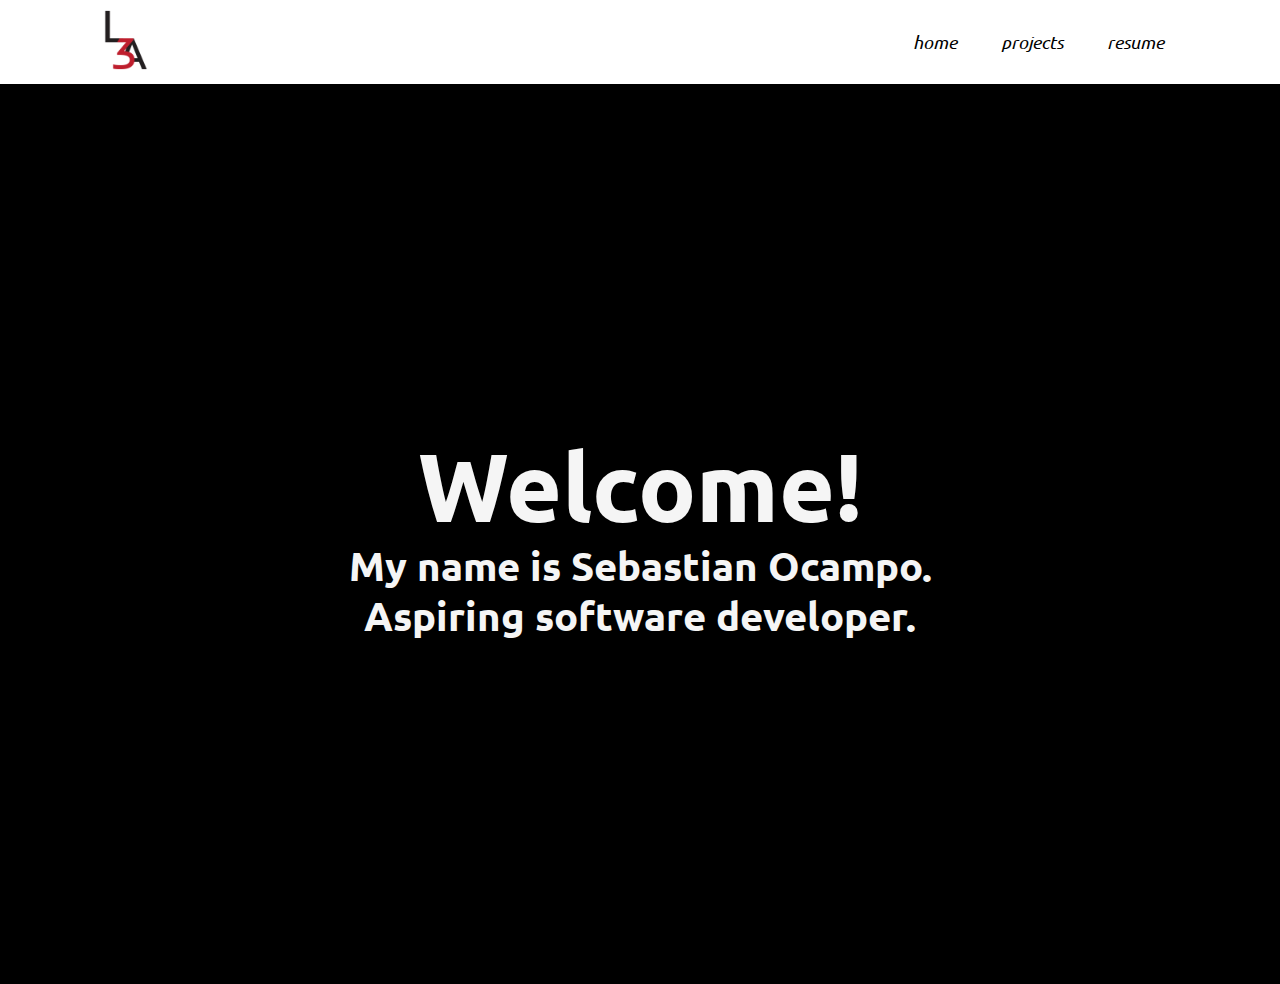
<file: index.html>
<!doctype html>
<html lang="en">
  <!-- Start head -->
  <head>
    <!-- Required meta tags -->
    <title>Sebastian Ocampo</title>
    <meta charset="utf-8">
    <link rel="stylesheet" type="text/css" href="styles/ver1_socampo.css">
    <link href="https://fonts.googleapis.com/css2?family=Ubuntu:wght@500&display=swap" rel="stylesheet"> 
  </head>
  <!-- Close head-->
  <header class="headerbar">
      <span class="logo"><img src="images/L3A-logo-01-01.png" alt="LOGO" width="60px" height="60px"></span>
      <nav>
        <ul class="bar">
          <li><a href="index.html">Home</a></li>
          <li><a href="projects.html">Projects</a></li>
          <li><a href="resume.html">Resume</a></li>
        </ul>
      </nav>
  </header>
  <div class="maincontent">
  <body>
    <div class="intro">
      <h1> Welcome!</h1>
      <h2>My name is Sebastian Ocampo.</h2>
      <h2>Aspiring software developer.</h2>
    </div>
  </body>
  </div>
</html>
</file>
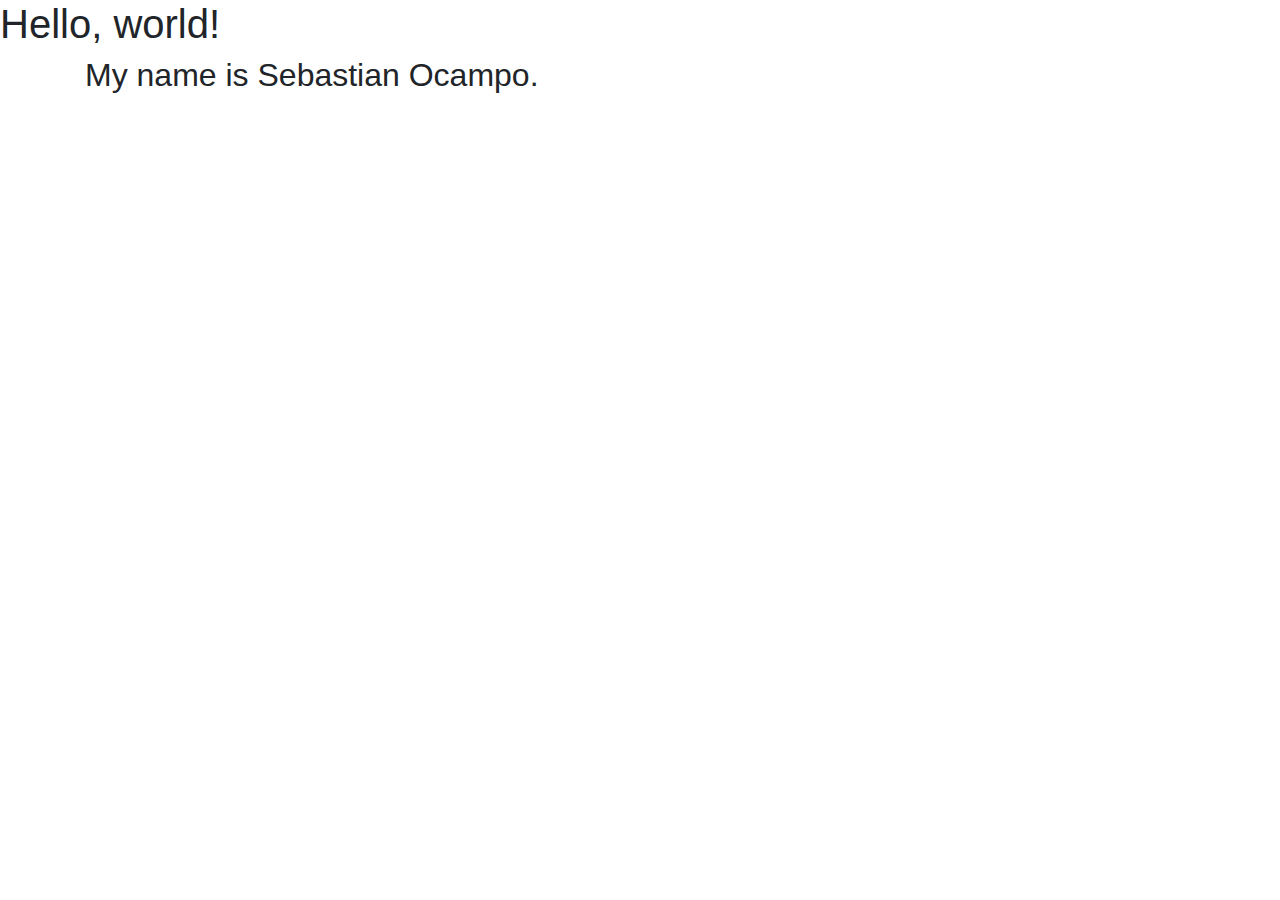
<file: homepage.html>
<!doctype html>
<html lang="en">
  <head>
    <!-- Required meta tags -->
    <meta charset="utf-8">
    <meta name="viewport" content="width=device-width, initial-scale=1, shrink-to-fit=no">

    <!-- Bootstrap CSS -->
    <link rel="stylesheet" href="https://stackpath.bootstrapcdn.com/bootstrap/4.4.1/css/bootstrap.min.css" integrity="sha384-Vkoo8x4CGsO3+Hhxv8T/Q5PaXtkKtu6ug5TOeNV6gBiFeWPGFN9MuhOf23Q9Ifjh" crossorigin="anonymous">

    <title>Hello, world!</title>
  </head>
  <body>
    <h1>Hello, world!</h1>
    <div class="container">
      <h2>My name is Sebastian Ocampo. </h2>
      
    </div>
    <!-- Optional JavaScript -->
    <!-- jQuery first, then Popper.js, then Bootstrap JS -->
    <script src="https://code.jquery.com/jquery-3.4.1.slim.min.js" integrity="sha384-J6qa4849blE2+poT4WnyKhv5vZF5SrPo0iEjwBvKU7imGFAV0wwj1yYfoRSJoZ+n" crossorigin="anonymous"></script>
    <script src="https://cdn.jsdelivr.net/npm/popper.js@1.16.0/dist/umd/popper.min.js" integrity="sha384-Q6E9RHvbIyZFJoft+2mJbHaEWldlvI9IOYy5n3zV9zzTtmI3UksdQRVvoxMfooAo" crossorigin="anonymous"></script>
    <script src="https://stackpath.bootstrapcdn.com/bootstrap/4.4.1/js/bootstrap.min.js" integrity="sha384-wfSDF2E50Y2D1uUdj0O3uMBJnjuUD4Ih7YwaYd1iqfktj0Uod8GCExl3Og8ifwB6" crossorigin="anonymous"></script>
  </body>
</html>
</file>
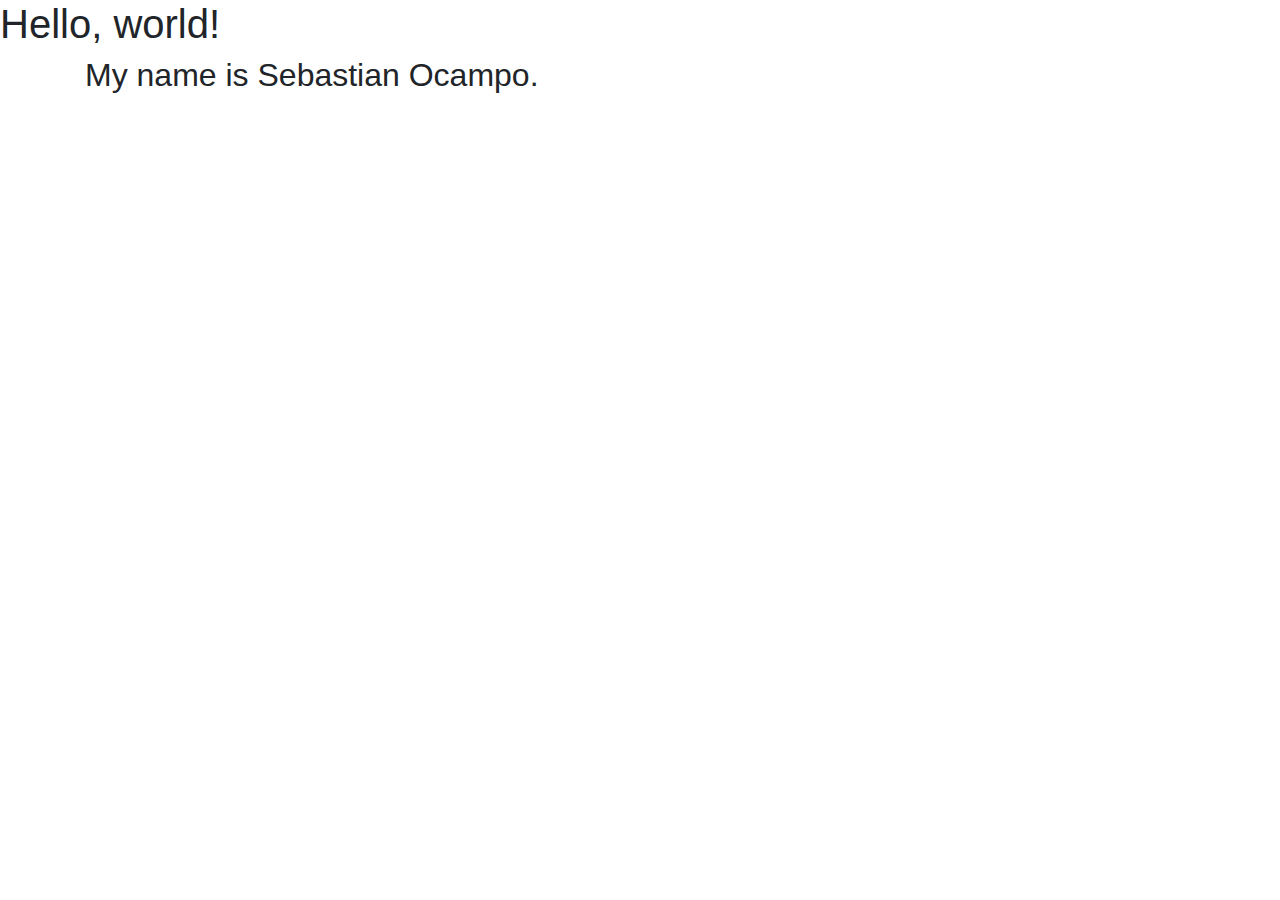
<file: index-old.html>
<!doctype html>
<html lang="en">
  <head>
    <!-- Required meta tags -->
    <meta charset="utf-8">
    <meta name="viewport" content="width=device-width, initial-scale=1, shrink-to-fit=no">

    <!-- Bootstrap CSS -->
    <link rel="stylesheet" href="https://stackpath.bootstrapcdn.com/bootstrap/4.4.1/css/bootstrap.min.css" integrity="sha384-Vkoo8x4CGsO3+Hhxv8T/Q5PaXtkKtu6ug5TOeNV6gBiFeWPGFN9MuhOf23Q9Ifjh" crossorigin="anonymous">

    <title>Hello, world!</title>
  </head>
  <body>
    <h1>Hello, world!</h1>
    <div class="container">
      <h2>My name is Sebastian Ocampo. </h2>
      
    </div>
    <!-- Optional JavaScript -->
    <!-- jQuery first, then Popper.js, then Bootstrap JS -->
    <script src="https://code.jquery.com/jquery-3.4.1.slim.min.js" integrity="sha384-J6qa4849blE2+poT4WnyKhv5vZF5SrPo0iEjwBvKU7imGFAV0wwj1yYfoRSJoZ+n" crossorigin="anonymous"></script>
    <script src="https://cdn.jsdelivr.net/npm/popper.js@1.16.0/dist/umd/popper.min.js" integrity="sha384-Q6E9RHvbIyZFJoft+2mJbHaEWldlvI9IOYy5n3zV9zzTtmI3UksdQRVvoxMfooAo" crossorigin="anonymous"></script>
    <script src="https://stackpath.bootstrapcdn.com/bootstrap/4.4.1/js/bootstrap.min.js" integrity="sha384-wfSDF2E50Y2D1uUdj0O3uMBJnjuUD4Ih7YwaYd1iqfktj0Uod8GCExl3Og8ifwB6" crossorigin="anonymous"></script>
  </body>
</html>
</file>
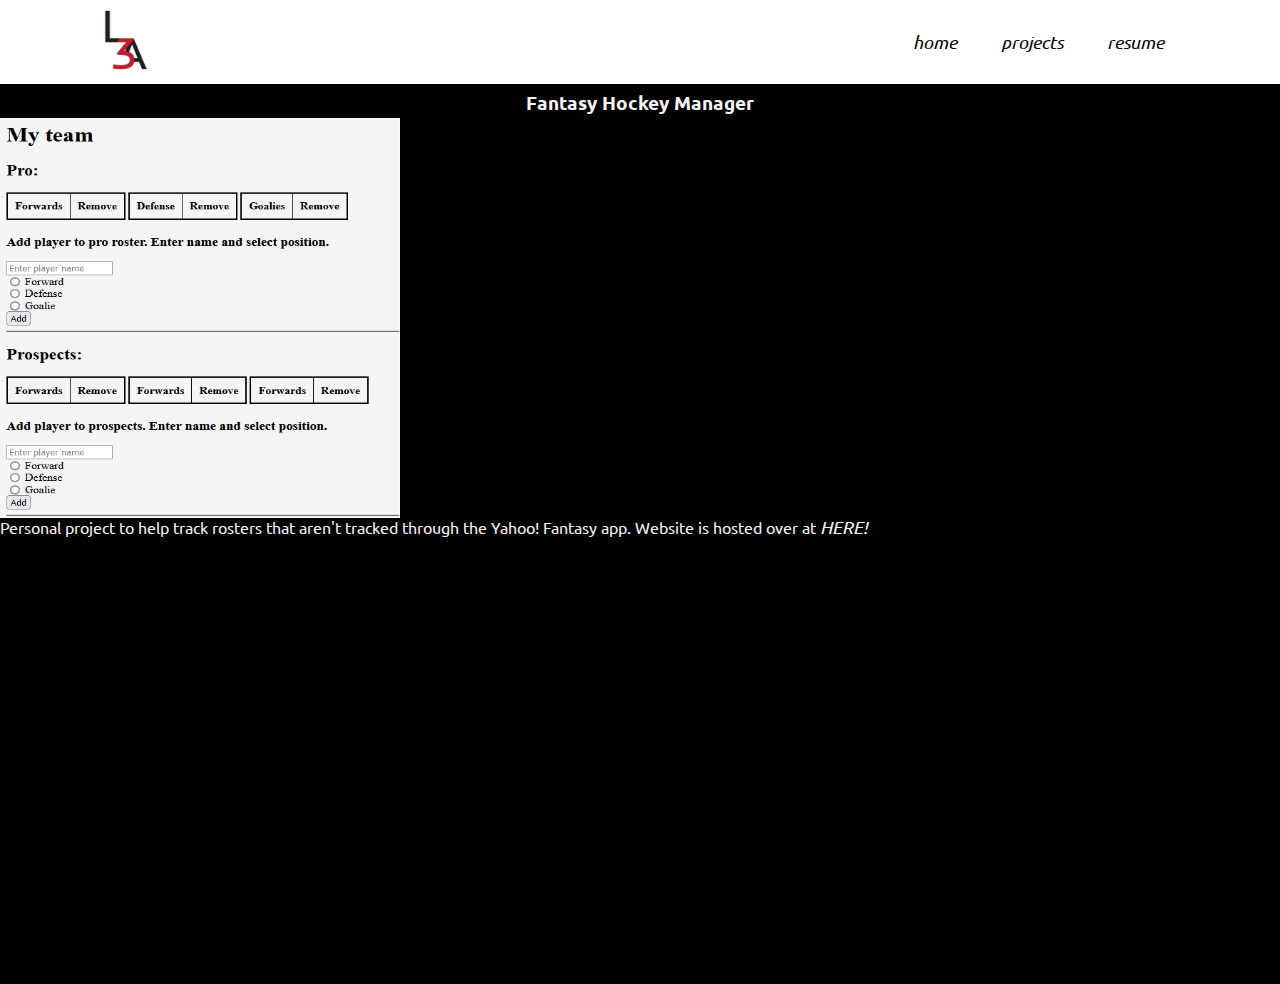
<file: projects.html>
<!doctype html>
<html lang="en">
  <!-- Start head -->
  <head>
    <!-- Required meta tags -->
    <title>Sebastian Ocampo</title>
    <meta charset="utf-8">
    <link rel="stylesheet" type="text/css" href="styles/ver1_socampo.css">
    <link href="https://fonts.googleapis.com/css2?family=Ubuntu:wght@500&display=swap" rel="stylesheet"> 
  </head>
  <!-- Close head-->
  <header class="headerbar">
      <span class="logo"><img src="images/L3A-logo-01-01.png" alt="LOGO" width="60px" height="60px"></span>
      <nav>
        <ul class="bar">
          <li><a href="index.html">Home</a></li>
          <li><a href="projects.html">Projects</a></li>
          <li><a href="resume.html">Resume</a></li>
        </ul>
      </nav>
  </header>
  <div class="projects">
  <body>
      <h3>Fantasy Hockey Manager</h3>
      <img src="images/fantasy-hockey-manager-screenshot.png" 
      alt="Screenshot of app."
      style="width:400px;height:400px;">
      <p>Personal project to help track rosters that aren't tracked
          through the Yahoo! Fantasy app. Website is hosted over at
            <a href="https://fantasyhockeysite.web.app/rosterPage.html">HERE!</a>
        </p>

  </body>
  </div>
</html>
</file>
<file: styles/ver1_socampo.css>
* {
  margin: 0;
  padding: 0;
  box-sizing:  border-box;
}

.maincontent {
  background: black;
  min-height: 100vh;
  display: flex;
  justify-content: center;
  align-items: center;
  flex-direction: column;
  line-height: 1;
  overflow: hidden;
  font-family: 'Ubuntu', sans-serif;
}
.projects {
  background: black;
  min-height: 100vh;
  display: flex;
  justify-content: left;
  flex-direction: column;
  line-height: 1;
  overflow: hidden;
  font-family: 'Ubuntu', sans-serif;
}

.projects h3 {
  color: whitesmoke;
  text-align: center;
  margin-top:  10px;
  margin-bottom: 5px;
}

.projects p {
  color: whitesmoke;
}

.projects a {
  color: whitesmoke;
}

h1, h2 {
  color:whitesmoke;
  margin-top:  10px;
  margin-bottom: 5px;
}
li, a {
  font-family: 'Ubuntu', sans-serif;
  font-weight: 500;
  font-size: 18px;
  font-style: oblique;
  color: black;
  text-decoration: none;
}
h1 {
  font-size: 6em;
  transition: ease 0.5s text-shadow;
  animation: h1 2s ease-in;
  text-align: center;
}
h1:hover {
  text-shadow: 0px 0px 150px white, 0px 0px 75px white, 0px 0px 30px white;
}
@keyframes h1 {
  0% {
    letter-spacing: 1em;
    color: transparent;
  }
  100% {
    /* letter-spacing: 2em; */
    letter-spacing: initial;
    color: white;
  }
}

h2 {
  font-size: 2.5em;
  animation: h2 2s ease-in;
  padding-left: 30px;
  padding-right: 30px;
  text-align: center;
}
@keyframes h2 {
  0% {
    font-size: 1em;
  }
  100% {
    font-size: 2.5em;
  }
}
header{
  display: flex;
  justify-content: space-between;
  align-items: center; /* This centers the text in the middle of the navbar */
  padding: 10px 7.5%;
  
  background-color: white;
}
.logo {
  cursor: pointer;
  color: white ;
}
.bar {
  list-style: none;
}
.bar li {
  display: inline-block; /* Makes list items side by side. */
  padding: 0 20px;
  text-transform:  lowercase;
}
.bar li a {
  transition: all 0.3s ease 0s
}
.bar li a:hover {
  color: red
}
</file>
